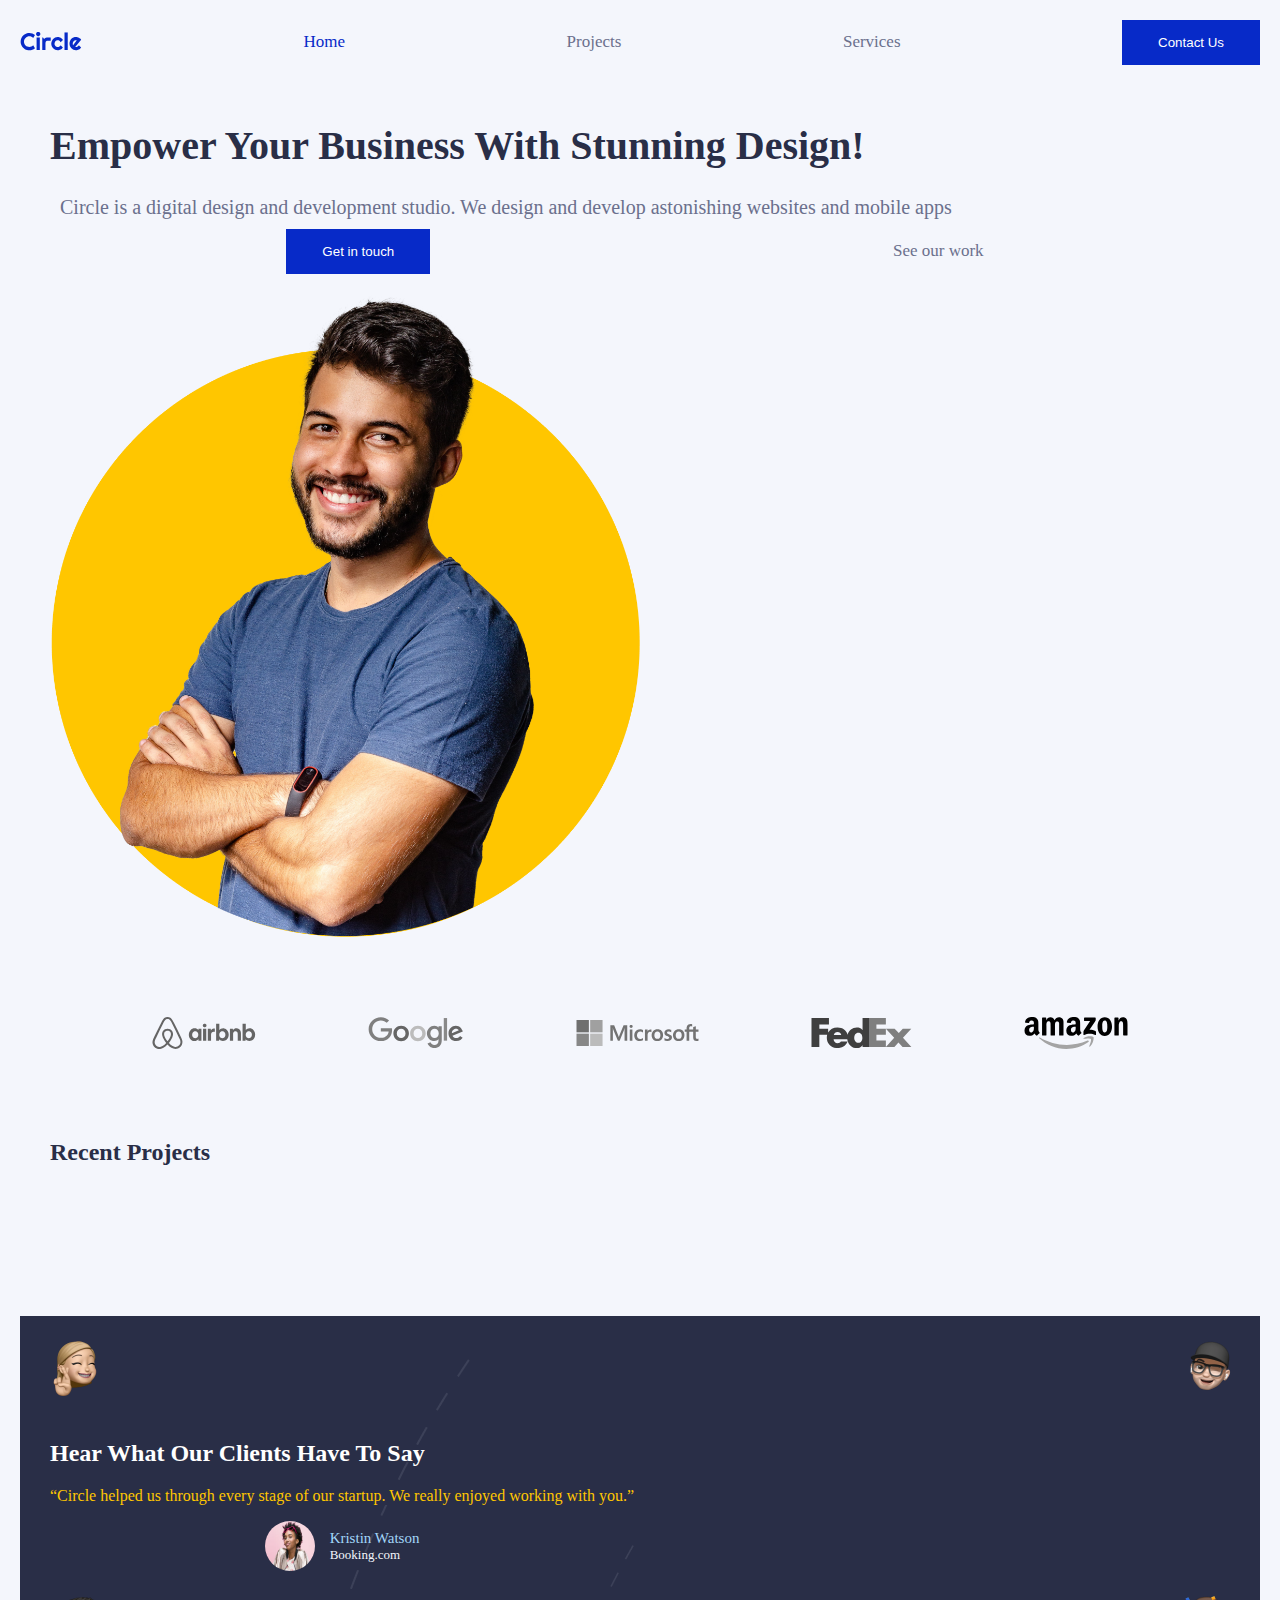
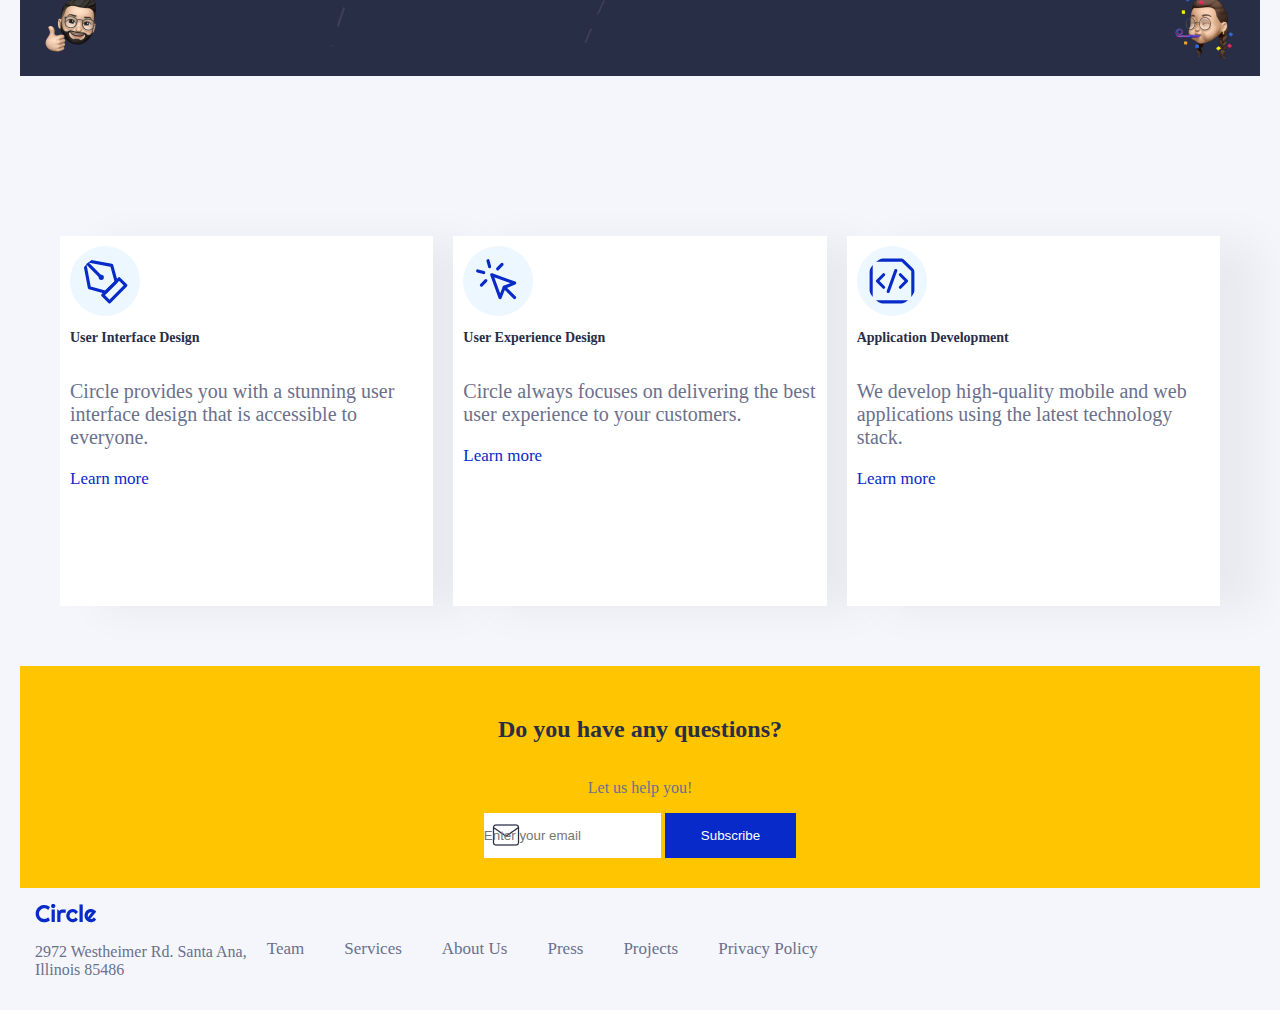
<file: index.html>
<!DOCTYPE html>
<html lang="en">
<head>
    <meta charset="UTF-8">
    <meta http-equiv="X-UA-Compatible" content="IE=edge">
    <meta name="viewport" content="width=device-width, initial-scale=1.0">
    <title>Circle</title>
    <link rel="stylesheet" href="style.css">
</head>
<body> 
    <header>
    <div class="header">
        <div class="header-left">
            <img src="./logos/circle.svg"  alt="circle logo">
        </div>
        <div class="header-center">
            <div class="active-link">Home</div>
            <a href="./Projects.html" class="text-based-links" alt="link to projects">Projects</a>
            <div>Services</div>
         </div>
        <div class="header-right">
            <button class="button-main">  <a href="./Contact-us.html">Contact Us</button></a> 
        </div>
    </div>
    </header>
    <section id="hero-section">
        <div class="hero-text">
            <h1>
                Empower Your Business With Stunning Design! 
            </h1>
            <div>
                Circle is a digital design and development studio. We design and develop astonishing websites and mobile apps
            </div>
            <div class="hero-buttons-section">
                <button class="button-main">Get in touch</button>
                <div class="text-based-links">See our work</div>
            </div>
        </div>
        <div class="hero-image-section">
            
                <img class="hero-image"src="./hero-section/hero-image.png" alt="smiling crossed arms guy looks at you">
                <div>
                    <img class="hero-card-1"src="./hero-section/card-1.png" alt="a card with some credit card imaginery">
                    <img class="hero-card-2"src="./hero-section/card-2.png" alt="thumbs up icon">
                </div>
                
            
        </div>
    </section>
    <section id="client-section">
        <div class="logos-section">
            <img src="./logos/airbnb-logo.svg" alt="airbnb logo">
            <img src="./logos/google-logo.svg" alt="google logo">
            <img src="./logos/microsoft-logo.svg" alt="microsof logo">
            <img src="./logos/fedex-logo.svg" alt="fedex logo">
            <img src="./logos/amazon-logo.svg" alt="amazon logo">
        </div>
    </section> 
    <section id="recent-projects">
        <h2>
            Recent Projects
        </h2>
        <div class="cards" id="beer-cards">
        </div>
    </section>
    <section id="testimonial-section">
        <div class="blue-mark-testimonial">
            <img id="personaje1"src="./testimonial-section/memoji-1.png" alt="personaje1">
            <img id="personaje2"src="./testimonial-section/memoji-2.png" alt="personaje2">
            <img id="personaje3"src="./testimonial-section/memoji-3.png" alt="personaje3">
            <img id="personaje4"src="./testimonial-section/memoji-4.png" alt="personaje4">
            <h2 class="testimonial-h2">
                Hear What Our Clients Have To Say
            </h2>
            <p class="yellow-text">
                “Circle helped us through every stage of our startup. We really enjoyed working with you.”
            </p>
            <div class="testimonial">
                <img src="./testimonial-section/profile.png" alt="foto of a testimonial">
                <div>
                <p class="testimonial-name">Kristin Watson</p>
                <p class="testimonial-site">Booking.com</p>
                </div>
            </div>
        </div>

</section>
<section id="our-services">
    <div class="cards">
        
        <div class="inner-cards">
        <img src="./services-section/icons/1.svg" class="card-icon" alt="icono pluma">
        <h3> User Interface Design</h3>
        <p>Circle provides you with a stunning user interface design that is accessible to everyone.</p>
            <a href="#" class="cards-links">Learn more</a>
        </div>
        
        <div class="inner-cards">
            <img src="./services-section/icons/2.svg" class="card-icon" alt="icono puntero">
            <h3> User Experience Design </h3>
            <p>Circle always focuses on delivering the best user experience to your customers.</p>
            <a href="#" class="cards-links">Learn more</a>
        </div>

        <div class="inner-cards">
            <img src="./services-section/icons/3.svg" class="card-icon" alt="icono archivo">
            <h3>Application Development</h3>
            <p>We develop high-quality mobile and web applications using the latest technology stack.</p>
            <a href="#" class="cards-links">Learn more</a>
        </div>
    </div>
</section>
<section id="mailing-section">
    
        <h2>Do you have any questions?</h2>
        <p>Let us help you!</p>
        <div>
            <input type="text" class="text-box" placeholder="Enter your email">
            <button class="button-main">Subscribe</button>
        </div>
</section>
<footer>
    <div class="footer-logo">
        <img src="./logos/circle.svg" alt="circle logo">
        <p>2972 Westheimer Rd. Santa Ana,<br> Illinois 85486 </p>
    </div>
    <div class="footer-links">
        <a href="#"class="text-based-links">Team</a>
        <a href="#"class="text-based-links">Services</a>
        <a href="#"class="text-based-links">About Us</a> 
        <a href="#"class="text-based-links">Press</a>
        <a href="#"class="text-based-links">Projects</a>
        <a href="#"class="text-based-links">Privacy Policy</a>
    </div>
</footer>

<script src="action.js"></script>
</body>
</html>
</file>
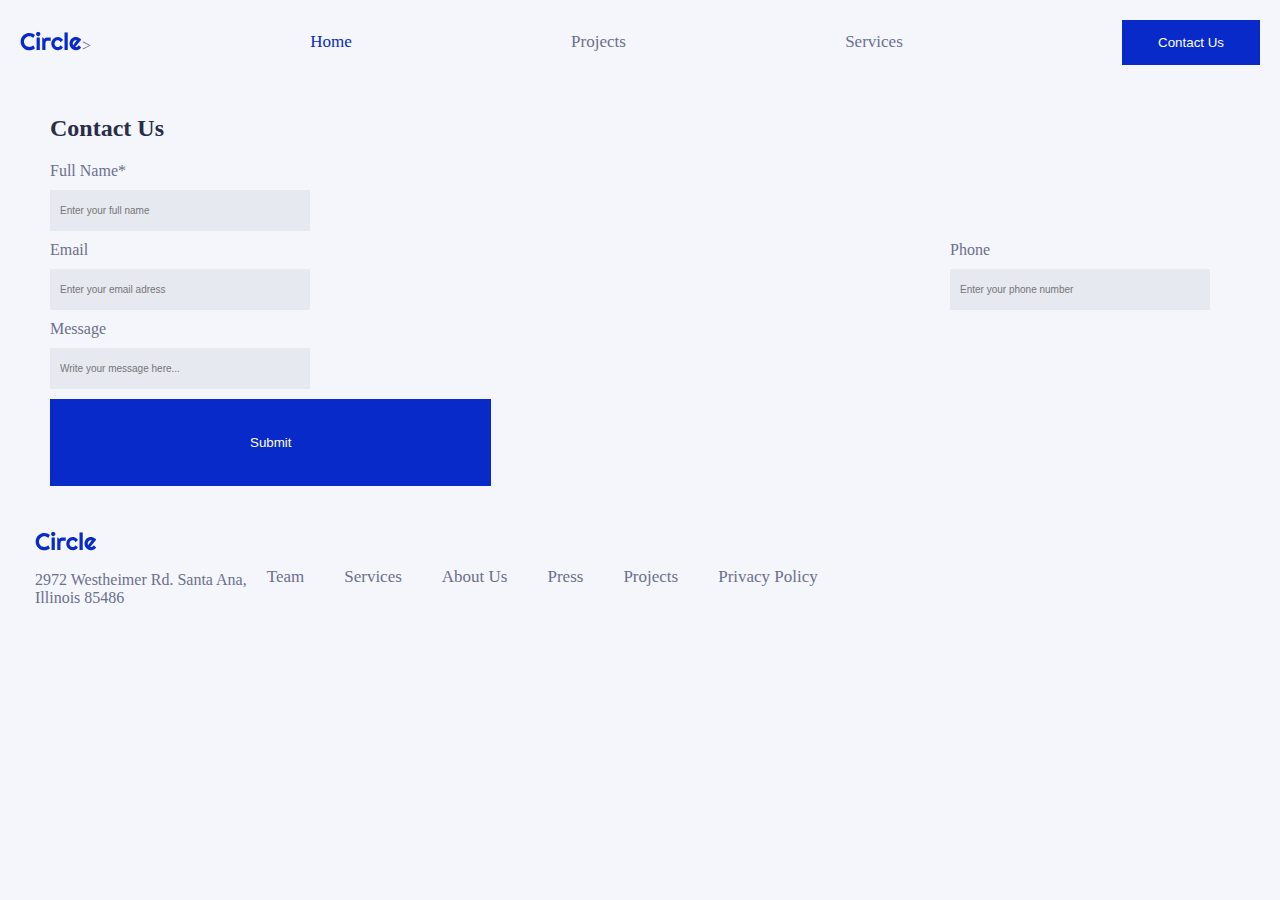
<file: Contact-us.html>
<!DOCTYPE html>
<html lang="en">
<head>
    <meta charset="UTF-8">
    <meta http-equiv="X-UA-Compatible" content="IE=edge">
    <meta name="viewport" content="width=device-width, initial-scale=1.0">
    <title>Document</title>
    <link rel="stylesheet" href="style.css">
</head>
<body>
    <header>
        <div class="header">
            <div class="header-left">
                <img src="./logos/circle.svg" a href="./index.html"></a>> 
            </div>
            <div class="header-center">
                <div class="active-link">Home</div>
                <a href="./Projects.html" class="text-based-links" alt="link to projects">Projects</a>
                <div>Services</div>
             </div>
            <div class="header-right">
                <button class="button-main">  <a href="./Contact-us.html">Contact Us</button></a> 
            </div>
        </div>
    </header>
<section id="contact-us">
<h2>Contact Us</h2>
    <div>
        <p>Full Name*</p>
        <input type="text" class="text-box-contact" placeholder="Enter your full name">
        <div class="contact-email-phone">
            <div>
                <p>Email</p>
                <input type="text" class="text-box-contact" placeholder="Enter your email adress">
            </div>
            <div>
                <p>Phone</p>
                <input type="text" class="text-box-contact" placeholder="Enter your phone number">
            </div>
        </div>
        <p>Message</p>
        <input type="text" class="text-box-contact" placeholder="Write your message here...">
        <div>
        <button class="button-contact">Submit</button>
    </div>
    </div>
</section>

<footer>
        <div class="footer-logo">
                <img src="./logos/circle.svg" alt="circle logo">
                <p>2972 Westheimer Rd. Santa Ana,<br> Illinois 85486 </p>
        </div>
        <div class="footer-links">
                <a href="#"class="text-based-links">Team</a>
                <a href="#"class="text-based-links">Services</a>
                <a href="#"class="text-based-links">About Us</a> 
                <a href="#"class="text-based-links">Press</a>
                <a href="#"class="text-based-links">Projects</a>
                <a href="#"class="text-based-links">Privacy Policy</a>
        </div>
    </footer>


<script src="action.js"></script>
</body>
</html>
</file>
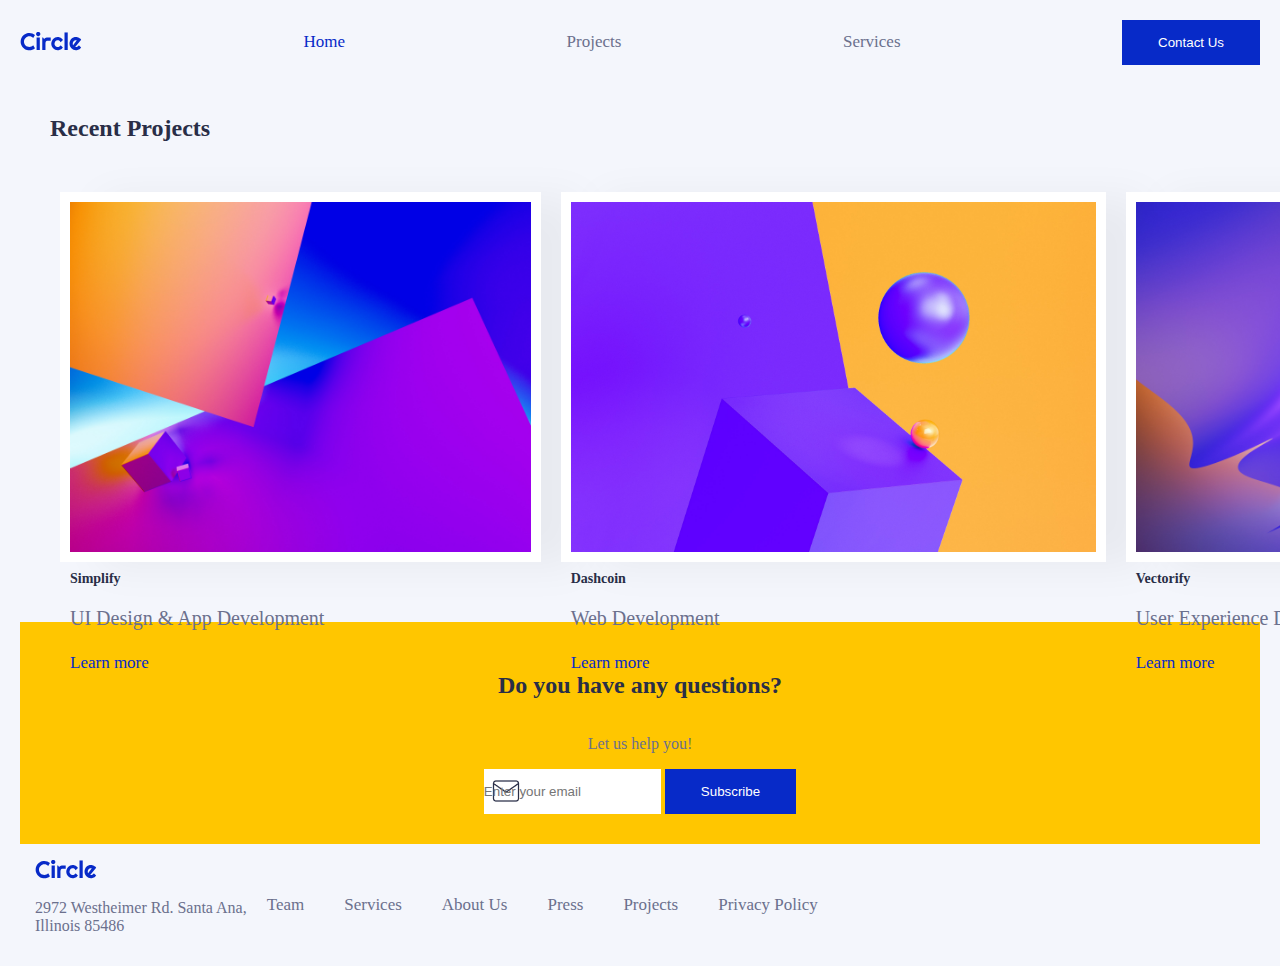
<file: Projects.html>
<!DOCTYPE html>
<html lang="en">
<head>
    <meta charset="UTF-8">
    <meta http-equiv="X-UA-Compatible" content="IE=edge">
    <meta name="viewport" content="width=device-width, initial-scale=1.0">
    <title>Projects Page</title>
    <link rel="stylesheet" href="style.css">
</head>
<body>
    <header>
        <div class="header">
            <div class="header-left">
                <img src="./logos/circle.svg" href="./index.html" alt="circle logo">
            </div>
            <div class="header-center">
                <div class="active-link">Home</div>
                <a href="./Projects.html" class="text-based-links" alt="link to projects">Projects</a>
                <div>Services</div>
             </div>
            <div class="header-right">
            <button class="button-main">  <a href="./Contact-us.html">Contact Us</button></a> 
            </div>
        </div>
        </header>
    <section id="recent-projects">
            <h2>
                Recent Projects
            </h2>
            <div class="cards">
                <div class="card-unit">
                    <img src="./projects-section/1.jpg" class="card-image" alt="imagen a cambiar">
                    <h3>Simplify</h3>
                    <p>UI Design & App Development </p>
                    <a href="#" class="cards-links">Learn more</a>
                </div>   
                <div class="card-unit">
                    <img src="./projects-section/3.jpg" class="card-image" alt="imagen a cambiar">
                    <h3>Dashcoin</h3>
                    <p>Web Development</p>
                    <a href="#" class="cards-links">Learn more</a>
                </div>
                <div class="card-unit">
                    <img src="./projects-section/6.jpg" class="card-image" alt="imagen a cambiar">
                    <h3>Vectorify</h3>
                    <p>User Experience Design </p>
                    <a href="#" class="cards-links">Learn more</a>
                </div>
    </section>
    <section id="mailing-section">
    
        <h2>Do you have any questions?</h2>
        <p>Let us help you!</p>
        <div>
            <input type="text" class="text-box" placeholder="Enter your email">
            <button class="button-main">Subscribe</button>
        </div>
    </section>
    <footer>
        <div class="footer-logo">
            <img src="./logos/circle.svg" alt="circle logo">
            <p>2972 Westheimer Rd. Santa Ana,<br> Illinois 85486 </p>
        </div>
        <div class="footer-links">
            <a href="#"class="text-based-links">Team</a>
            <a href="#"class="text-based-links">Services</a>
            <a href="#"class="text-based-links">About Us</a> 
            <a href="#"class="text-based-links">Press</a>
            <a href="#"class="text-based-links">Projects</a>
            <a href="#"class="text-based-links">Privacy Policy</a>
        </div>
    </footer>

 

        <script src="action.js"></script>
</body>
</html>
</file>
<file: style.css>
html{
    width:100vw;
    margin:0;
    padding:0;
}
body{
    background-color:#F4F6FC ;
    font-family: roboto;
    margin:0 20px;
    color:#6B708D;
}
section{
    padding:30px;
}
.header{
    display: flex;
    /*justify-content: space-around;*/
    flex-direction: column;
    align-items: center;
    margin-top: 20px;
   
}
.header-center{
    display:flex;
    flex-direction: column;
    justify-content:space-evenly;
    align-items: center;
    padding:0px;
   /* flex-grow: 2;      esto va al brakepoint*/
    font-weight: 500;
    font-size: 17px;
    line-height: 130%;
}
.active-link{
    color: #072AC8;
}
h1,h2,h3{
    color:#292E47;
}
.button-main{
    background-color: #072AC8;
    border: none;
    color:white;
    padding:15px 36px;
}
.button-contact{
    background-color: #072AC8;
    border: none;
    color:white;
    padding: 36px 200px;
}
h1{
    font-size:40px;
}
h2{
    font-size:24px;
}
h3{
    font-size:14px;
}
.hero-section{
    display:flex;
    flex-direction: column;
}
.hero-text{
    font-size:20px;
}
.hero-text div{
margin: 10px;
}
.hero-buttons-section{
    display: flex;
    align-items: center;
    justify-content: space-around; /*cambiar mas adelante, no pued poner paddings en los elemtnos internos porque los uso en mas sitios*/

}
.text-based-links{
    font-size: 17px;
    text-decoration: none;
    color:#6B708D
}
.hero-image-section{
    position:relative;
}
.hero-image{
    height: 100%;
width: 100%;
top: 0px;
border-radius: 0px;

}
.hero-card-1{
    display:none;
    position: absolute; 
width: 190px;
height: 216px;
left: 0px; /*revisar mas adelante*/
top: 0px; /*revisar mas adelante*/
}
a{
    color:white;
    text-decoration: none;
}
.hero-card-2{
    display:none;
    position: absolute;
width: 190px;
height: 193px;
right: 0px; /*revisar mas adelante*/
bottom: 0px; /*revisar mas adelante*/
}
.testimonial-h2{
    color:white;
}
#testimonial-section{
    margin:100px 0;
    height:300px;
    background-color: #292E47;
    position:relative;
    display:flex;
}
.yellow-text{
    color:#FFC600;                          /*este entra en conflicto con .testimonial-name*/
    background-color: #292E47;
}
.logos-section{
    display:flex;
    justify-content: space-evenly ;
    align-items: center;
    filter:grayscale(100%);
    flex-wrap:wrap;
   
}
.logos-section img{
    margin:10px;
}
.cards{
    display:flex;
    flex-direction: column;
}
.cards div{
height: 350px;
width: 80vw;
font-size:20px;
box-shadow: 40px 5px 40px rgba(0, 0, 0, 0.05 );
margin: 30px 0px;
background-color: white; 
/*de momento lo dejo asñi a la espera de saber que se tiene que hacer con el js*/
}
#mailing-section{
    display:flex;
    flex-direction: column;
    background-color: #FFC600;
    align-items: center;
    justify-content: center;
    text-align: center;
}
.cards-links{
    color: #072AC8;
    text-decoration:none;
    font-size: 17px;
}
.card-icon{
    background-color: #ECF7FF;
    border-radius: 90px;
    padding:10px;
}
.text-box{
    border-style: none;
    padding:15px 0;
    background: url(./mail-us/mail-icon.png) no-repeat scroll 7px 7px; 
    padding-left:40px;
    background-color: #fff;
}
.text-box-contact{
    border-style: none;
    padding:15px 0;
    padding-left:10px;
    background-color: #E7E9F1;
    font-size: 10px;
}
.contact-email-phone{
    display: flex;
    flex-direction: row;
}
.blue-mark-testimonial{
    background-image: url(./testimonial-section/orbit.png);
    object-fit: cover;
    align-content:center;
}
#personaje1, #personaje2, #personaje3, #personaje4{
    height: 30px;
    position: absolute;
    margin:15px;
}
#personaje1{
top:0px;
left:0px;
}
#personaje2{
top:0px;
right:0px;
}
#personaje3{
bottom:0px;
left:0px;
}
#personaje4{
bottom:0px;
right:0px;
}
.testimonial{
    display:flex;
    align-items: center;
    justify-content: center;
    
}
.testimonial img{
    height:50px;
    width: 50px;
    border-radius: 50%;
 
    margin-right:15px;
}
.testimonial-name{
    color:#A2D6F9;
    margin:0;
    font-size: 15px;
}
.testimonial-site{
    font-size:13px;
    margin:0px;
    color:#F4F6FC;
}
.inner-cards{
    display:flex;
    flex-direction: column;
    align-items: baseline;

}
.inner-cards img{
    height:50px;
}
#contact-us p{
    margin:10px 0;
}
#contact-us input{
    width: 250px;
    margin-right:20px;
}
#contact-us button{
    display: flex;
    align-items: center;
    margin-top:10px;
}
.contact-email-phone{
    display:flex;
    flex-direction: column;
    justify-content:space-between ;
}
footer{
    display:flex;
    margin:15px;
}
.footer-links{
    display:flex;
    flex-wrap:wrap;
    justify-content: space-between;
    align-content: center;
    
}
.footer-links a{
    margin: 20px;

}

@media(min-width:361px){  
    .header{
        display: flex;
        justify-content: space-around;
        flex-direction: row;
               
    }
    .header-center{
        flex-direction: row;
        justify-content:space-evenly;
        align-items: center;
        padding:0px;
        flex-grow: 2;      
    }
    h1{
        font-size:40px;
    }
    h2{
        font-size:24px;
    }
    h3{
        font-size:14px;
    }
    .hero-section{
        display:flex;
        flex-direction: row;
    }
    .hero-text{
        font-size:20px;
    }
    .hero-text div{
    margin: 10px;
    }
    .hero-buttons-section{
        display: flex;
        align-items: center;
        justify-content: space-around; /*cambiar mas adelante, no pued poner paddings en los elemtnos internos porque los uso en mas sitios*/
    
    }
    .text-based-links{
        font-size: 17px;
    }
    .hero-image-section{
        position:relative;
    }
    .hero-image{
        height: 50%;
    width: 50%;
    top: 0px;
    border-radius: 0px;
    
    }
      
    .cards{
        display:flex;
        flex-direction: row;
       
    }
    .cards div{
    height: 350px; /*a considerar taambien width*/
    width: 80vw;
    font-size:20px;
    margin: 30px 10px;
    padding: 10px 10px;
    /*de momento lo dejo asñi a la espera de saber que se tiene que hacer con el js*/
    }
    .cards-unit{
        display:flex;
        flex-direction: column;
        width:100px;
    }
    .card-image{
        height:350px;
        object-fit: cover;
    }
    
    .text-box{
        border-style: none;
        padding:15px 0;
        background: url(./mail-us/mail-icon.png) no-repeat scroll 7px 7px; 
        background-color: white;
    }
    .blue-mark-testimonial{
        background-image: url(./testimonial-section/orbit.png);
        object-fit: cover;
    }
    
    #personaje1, #personaje2, #personaje3, #personaje4{
        height: 75px;
    
    }
    #contact-us p{
        margin:10px 0;
    }
    #contact-us input{
        width: 250px;
        margin-right:20px;
    }
    #contact-us button{
        display: flex;
        align-items: center;
        margin-top:10px;
    }
    .contact-email-phone{
        display:flex;
        flex-direction: row;
        justify-content:space-between ;
    }
    
}
</file>
